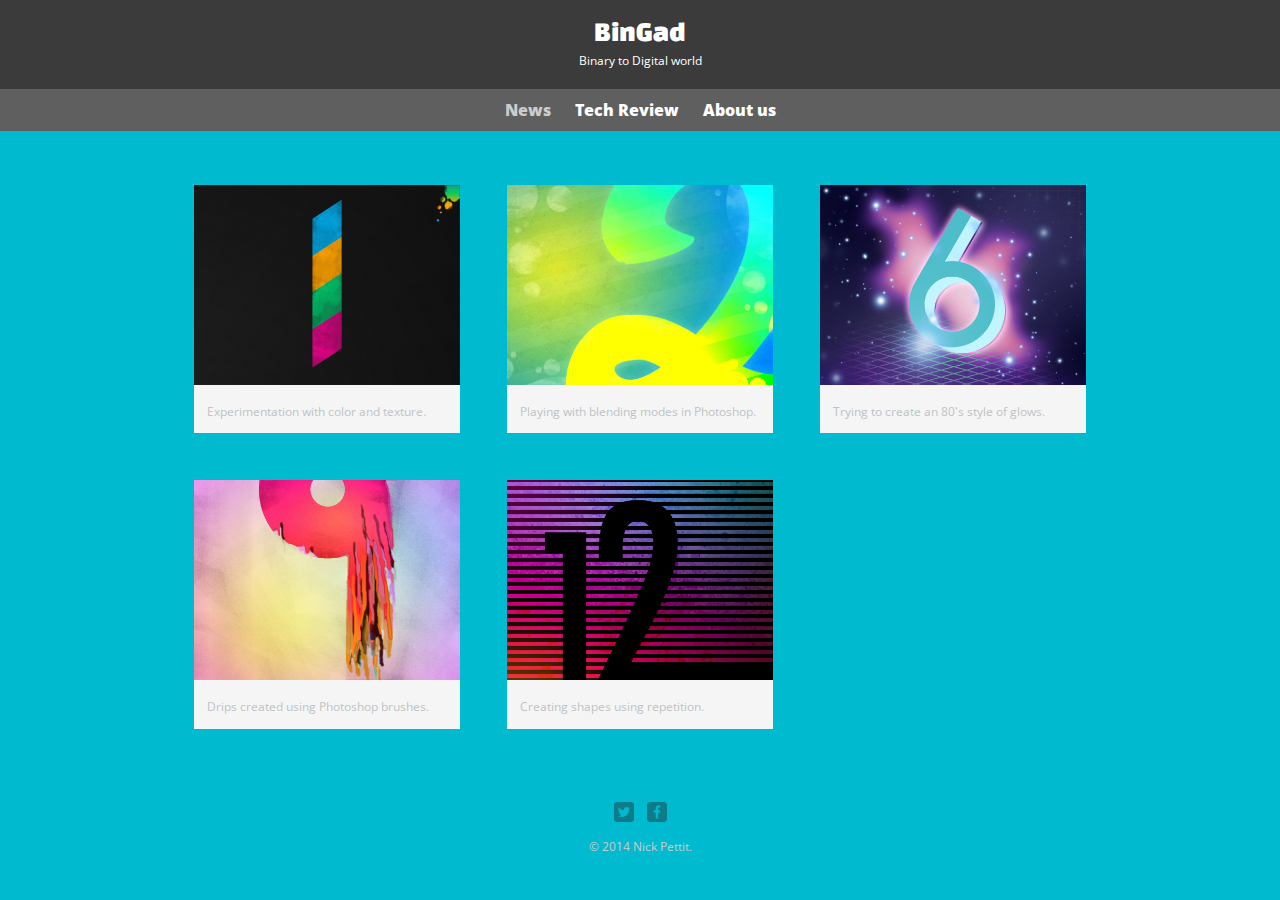
<file: index.html>
<!DOCTYPE html>
<html>
  <head>
    <meta charset="utf-8">
    <title>BinGad</title>
    <link rel="stylesheet" href="css/normalize.css">
    <link href='http://fonts.googleapis.com/css?family=Changa+One|Open+Sans:400italic,700italic,400,700,800' rel='stylesheet' type='text/css'>
    <link rel="stylesheet" href="css/main.css">
    <link rel="stylesheet" href="css/responsive.css">
  </head>
  <body>
    <header>
      <a href="index.html" id="logo">
        <h1>BinGad</h1>
        <h2>Binary to Digital world</h2>
      </a>
      <nav>
        <ul>
          <li><a href="index.html" class="selected">News</a></li>
          <li><a href="about.html">Tech Review</a></li>
          <li><a href="contact.html">About us</a></li>
        </ul>
      </nav>
    </header>
    <div id="wrapper">
      <section>
        <ul id="gallery">
          <li>
            <a href="img/numbers-01.jpg">
              <img src="img/numbers-01.jpg" alt="">
              <p>Experimentation with color and texture.</p>
            </a>
          </li>
          <li>
            <a href="img/numbers-02.jpg">
              <img src="img/numbers-02.jpg" alt="">
              <p>Playing with blending modes in Photoshop.</p>
            </a>
          </li>
          <li>
            <a href="img/numbers-06.jpg">
              <img src="img/numbers-06.jpg" alt="">
              <p>Trying to create an 80's style of glows.</p>
            </a>
          </li>
          <li>
            <a href="img/numbers-09.jpg">
              <img src="img/numbers-09.jpg" alt="">
              <p>Drips created using Photoshop brushes.</p>
            </a>
          </li>
          <li>
            <a href="img/numbers-12.jpg">
              <img src="img/numbers-12.jpg" alt="">
              <p>Creating shapes using repetition.</p>
            </a>
          </li>
        </ul>
      </section>
      <footer>
        <a href="http://twitter.com/nickrp"><img src="img/twitter-wrap.png" alt="Twitter Logo" class="social-icon"></a>
        <a href="http://facebook.com/nickpettit"><img src="img/facebook-wrap.png" alt="Facebook Logo" class="social-icon"></a>
        <p>&copy; 2014 Nick Pettit.</p>
      </footer>
    </div>
  </body>
</html>
</file>
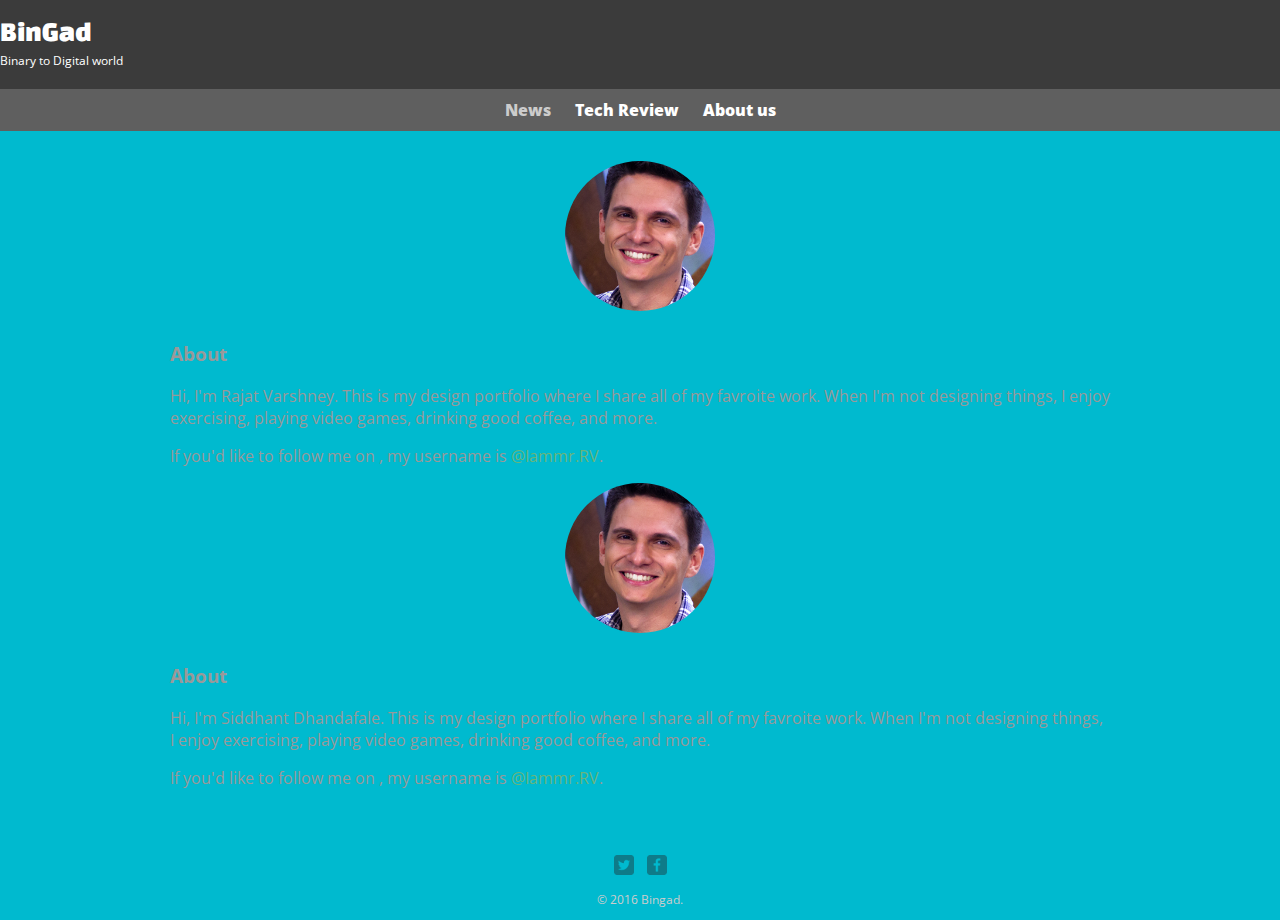
<file: about.html>
<!DOCTYPE html>
<html>
  <head>
    <meta charset="utf-8">
    <title>BinGad</title>
    <link rel="stylesheet" href="css/normalize.css">
    <link href='http://fonts.googleapis.com/css?family=Changa+One|Open+Sans:400italic,700italic,400,700,800' rel='stylesheet' type='text/css'>
    <link rel="stylesheet" href="css/main.css">
    <link rel="stylesheet" href="css/responsive.css">
  </head>
  <body>
    <header>
       <h1>BinGad</h1>
        <h2>Binary to Digital world</h2>
      </a>
      <nav>
        <ul>
          <li><a href="index.html" class="selected">News</a></li>
          <li><a href="about.html">Tech Review</a></li>
          <li><a href="contact.html">About us</a></li>
        </ul>
      </nav>
    </header>
    <div id="wrapper">
      <section>
        <img src="img/nick.jpg" alt="Photograph of Nick Pettit" class="profile-photo">
        <h3>About</h3>
        <p>Hi, I'm Rajat Varshney. This is my design portfolio where I share all of my favroite work. When I'm not designing things, I enjoy exercising, playing video games, drinking good coffee, and more.</p>
        <p>If you'd like to follow me on , my username is <a href="http://facebook.com">@Iammr.RV</a>.</p>
      </section>
      <section>
        <img src="img/nick.jpg" alt="Photograph of Nick Pettit" class="profile-photo">
        <h3>About</h3>
        <p>Hi, I'm Siddhant Dhandafale. This is my design portfolio where I share all of my favroite work. When I'm not designing things, I enjoy exercising, playing video games, drinking good coffee, and more.</p>
        <p>If you'd like to follow me on , my username is <a href="http://facebook.com">@Iammr.RV</a>.</p>
      </section>
      <footer>
        <a href="http://twitter.com/nickrp"><img src="img/twitter-wrap.png" alt="Twitter Logo" class="social-icon"></a>
        <a href="http://facebook.com/nickpettit"><img src="img/facebook-wrap.png" alt="Facebook Logo" class="social-icon"></a>
        <p>&copy; 2016 Bingad.</p>
      </footer>
    </div>
  </body>
</html>
</file>
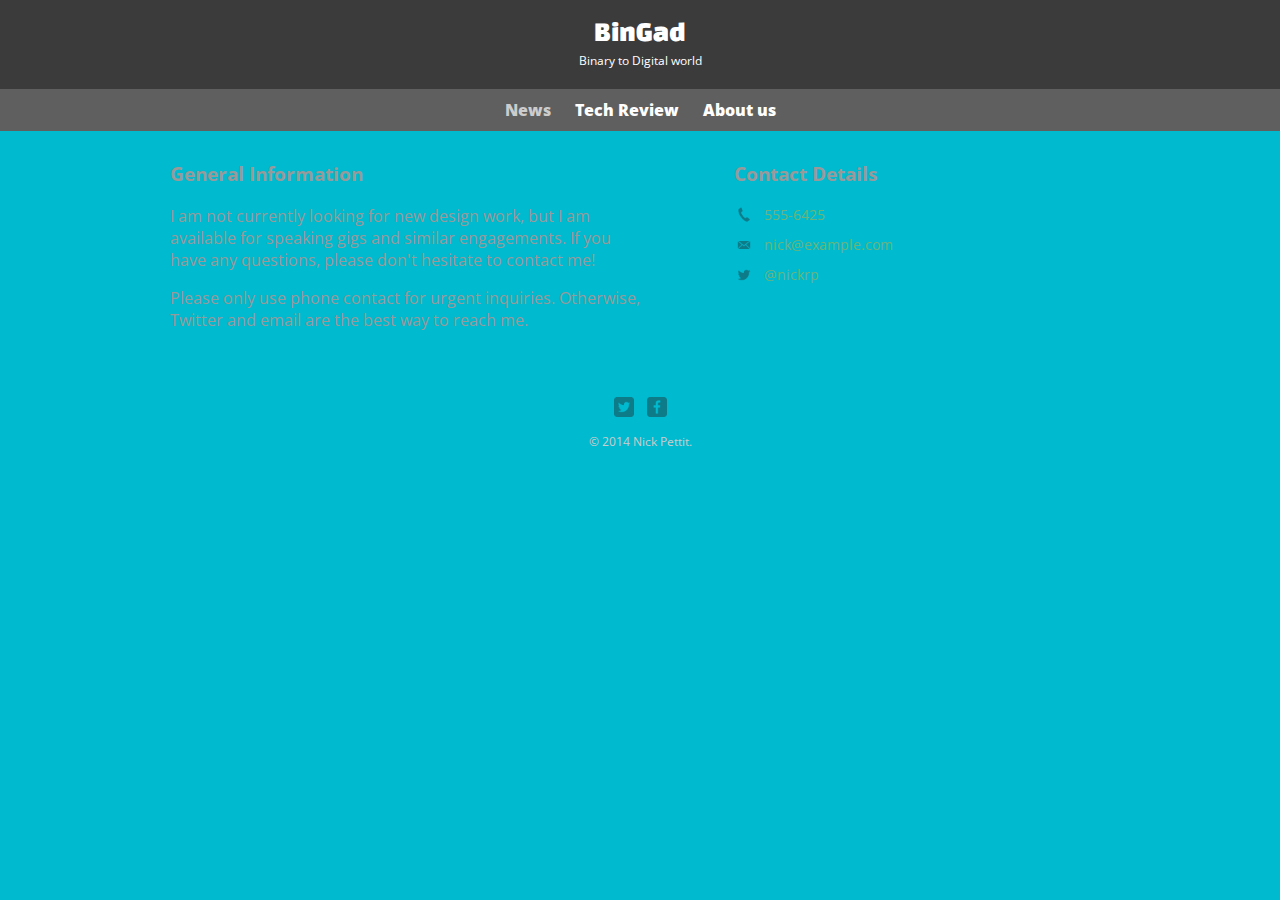
<file: contact.html>
<!DOCTYPE html>
<html>
  <head>
    <meta charset="utf-8">
    <title>BinGad</title>
    <link rel="stylesheet" href="css/normalize.css">
    <link href='http://fonts.googleapis.com/css?family=Changa+One|Open+Sans:400italic,700italic,400,700,800' rel='stylesheet' type='text/css'>
    <link rel="stylesheet" href="css/main.css">
    <link rel="stylesheet" href="css/responsive.css">
  </head>
  <body>
    <header>
      <a href="index.html" id="logo">
        <h1>BinGad</h1>
        <h2>Binary to Digital world</h2>
      </a>
      <nav>
        <ul>
          <li><a href="index.html" class="selected">News</a></li>
          <li><a href="about.html">Tech Review</a></li>
          <li><a href="contact.html">About us</a></li>
        </ul>
      </nav>
    </header>
    <div id="wrapper">
      <section id="primary">
        <h3>General Information</h3>
        <p>I am not currently looking for new design work, but I am available for speaking gigs and similar engagements. If you have any questions, please don't hesitate to contact me!</p>
        <p>Please only use phone contact for urgent inquiries. Otherwise, Twitter and email are the best way to reach me.</p>
      </section>
      <section id="secondary">
        <h3>Contact Details</h3>
        <ul class="contact-info">
          <li class="phone"><a href="tel:555-6425">555-6425</a></li>
          <li class="mail"><a href="mailto:nick@example.com">nick@example.com</a></li>
          <li class="twitter"><a href="http://twitter.com/intent/tweet?screen_name=nickrp">@nickrp</a></li>
        </ul>
      </section>
      <footer>
        <a href="http://twitter.com/nickrp"><img src="img/twitter-wrap.png" alt="Twitter Logo" class="social-icon"></a>
        <a href="http://facebook.com/nickpettit"><img src="img/facebook-wrap.png" alt="Facebook Logo" class="social-icon"></a>
        <p>&copy; 2014 Nick Pettit.</p>
      </footer>
    </div>
  </body>
</html>
</file>
<file: css/main.css>
/**********************************
GENERAL
***********************************/

body {
  font-family: 'Open Sans', sans-serif;
}

#wrapper {
  max-width: 940px;
  margin: 0 auto;
  padding: 0 5%;
}

a {
  text-decoration: none;
}

img {
  max-width: 100%;
}

h3 {
  margin: 0 0 1em 0;
}



/**********************************
HEADING
***********************************/

header {
  float: left;
  margin: 0 0 30px 0;
  padding: 5px 0 0 0;
  width: 100%;
}

#logo {
  text-align: center;
  margin: 0;
}

h1 {
  font-family: 'Changa One', sans-serif;
  margin: 15px 0;
  font-size: 1.75em;
  font-weight: normal;
  line-height: 0.8em;
}

h2 {
  font-size: 0.75em;
  margin: -5px 0 0;
  font-weight: normal;
}



/**********************************
NAVIGATION
***********************************/

nav {
  text-align: center;
  padding: 10px 0;
  margin: 20px 0 0;
}

nav ul {
  list-style: none;
  margin: 0 10px;
  padding: 0;
}

nav li {
  display: inline-block;
}

nav a {
  font-weight: 800;
  padding: 15px 10px;
}



/**********************************
FOOTER
***********************************/

footer {
  font-size: 0.75em;
  text-align: center;
  clear: both;
  padding-top: 50px;
  color: #ccc;
}

.social-icon {
  width: 20px;
  height: 20px;
  margin: 0 5px;
}



/**********************************
PAGE: PORTFOLIO
***********************************/

#gallery {
  margin: 0;
  padding: 0;
  list-style: none;
}

#gallery li {
  float: left;
  width: 45%;
  margin: 2.5%;
  background-color: #f5f5f5;
  color: #bdc3c7;
}

#gallery li a p {
  margin: 0;
  padding: 5%;
  font-size: 0.75em;
  color: #bdc3c7
}



/**********************************
PAGE: ABOUT
***********************************/

.profile-photo {
  display: block;
  max-width: 150px;
  margin: 0 auto 30px;
  border-radius: 100%;
}



/**********************************
PAGE: CONTACT
***********************************/

.contact-info {
  list-style: none;
  padding: 0;
  margin: 0;
  font-size: 0.9em;
}

.contact-info a {
  display: block;
  min-height: 20px;
  background-repeat: no-repeat;
  background-size: 20px 20px;
  padding: 0 0 0 30px;
  margin: 0 0 10px;
}

.contact-info li.phone a {
  background-image: url('../img/phone.png');
}

.contact-info li.mail a {
  background-image: url('../img/mail.png');
}

.contact-info li.twitter a {
  background-image: url('../img/twitter.png');
}



/**********************************
COLORS
***********************************/

/* site body */
body {
  background-color: #00bacf;
  color: #999;
}

/* green header */
header {
  background: #3b3b3b;
  border-color: #3b3b3b;
}

/* nav background on mobile */
nav {
  background: #5f5f5f;
}

/* logo text */
h1, h2 {
  color: #fff;
}

/* links */
a {
  color: #6ab47b;
}

/* nav link */
nav a, nav a:visited {
  color: white;
}

/* selected nav link */
nav a.selected, nav a:hover {
  color: #cccccc;
}
</file>
<file: css/responsive.css>
@media screen and (min-width: 480px) {
  
  /**********************************
  TWO COLUMN LAYOUT
  ***********************************/
  
  #primary {
    width: 50%;
    float: left;
  }
  
  #secondary {
    width: 40%;
    float: right;
  }
  

  
  /**********************************
  PAGE: PORTFOLIO
  ***********************************/
  
  #gallery li {
    width: 28.3333%;
  }
  
  #gallery li:nth-child(4n) {
    clear: left;
  }
  
  
  
}

@media screen and (min-width: 660px) {
  
}
</file>
